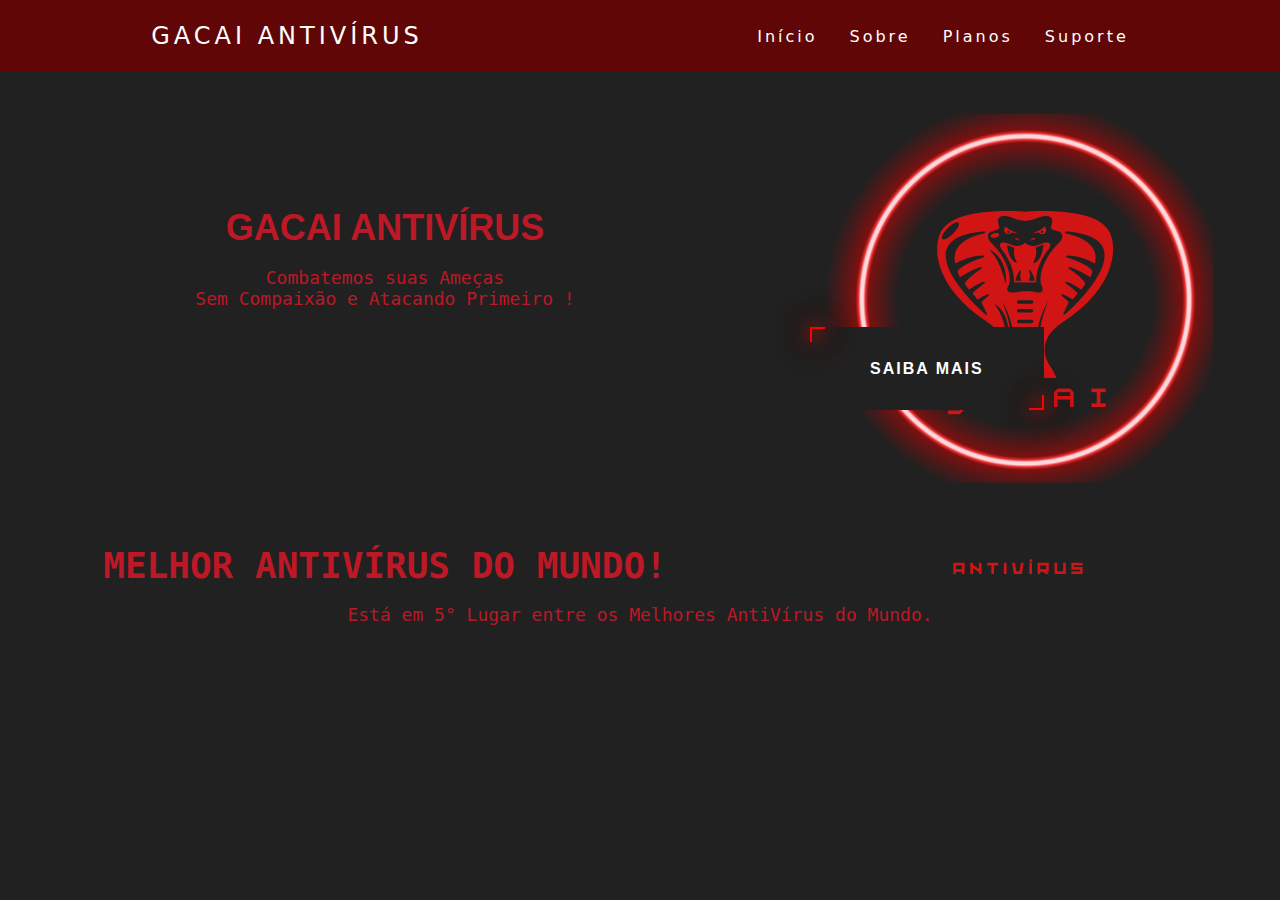
<file: index.html>
<!DOCTYPE html>
<html lang="pt-br">
<head>
    <meta charset="UTF-8" />
    <meta http-equiv="X-UA-Compatible" content="IE=edge" />
    <meta name="viewport" content="width=device-width, initial-scale=1.0" />
    <title>GACAI / ANTIVÍRUS</title>
    <link rel="stylesheet" href="style.css" />
    <link rel="icon" href="logo.png">
</head>
<body>
    <header>
        <nav>
            <a class="logo" href="/">Gacai AntiVírus</a>
            <div class="mobile-menu">
                <div class="line1"></div>
                <div class="line2"></div>
                <div class="line3"></div>
            </div>
            <ul class="nav-list">
                <li><a href="index.html">Início</a></li>
                <li><a href="Sobre.html">Sobre</a></li>
                <li><a href="Planos.html">Planos</a></li>
                <li><a href="#">Suporte</a></li>
            </ul>
        </nav>
    </header>
    <main>
            <div class="img">
                <img src="logo.png" />
            </div>
        <h1> GACAI ANTIVÍRUS</h1>
        <br />
        <p> Combatemos suas Ameças <br /> Sem Compaixão e Atacando Primeiro ! </p>
        <br />
        <button>
            <a href="Saiba.html">
                <span>Saiba Mais</span>
                <div class="top"></div>
                <div class="left"></div>
                <div class="bottom"></div>
                <div class="right"></div>
        </button>
        </a>
        <h2> MELHOR ANTIVÍRUS DO MUNDO!</h2>
        <br />
        <p>Está em 5° Lugar entre os Melhores AntiVírus do Mundo.</p>
        <script src="mobile-navbar.js"></script>
    </main>
</body>
</html>
</file>
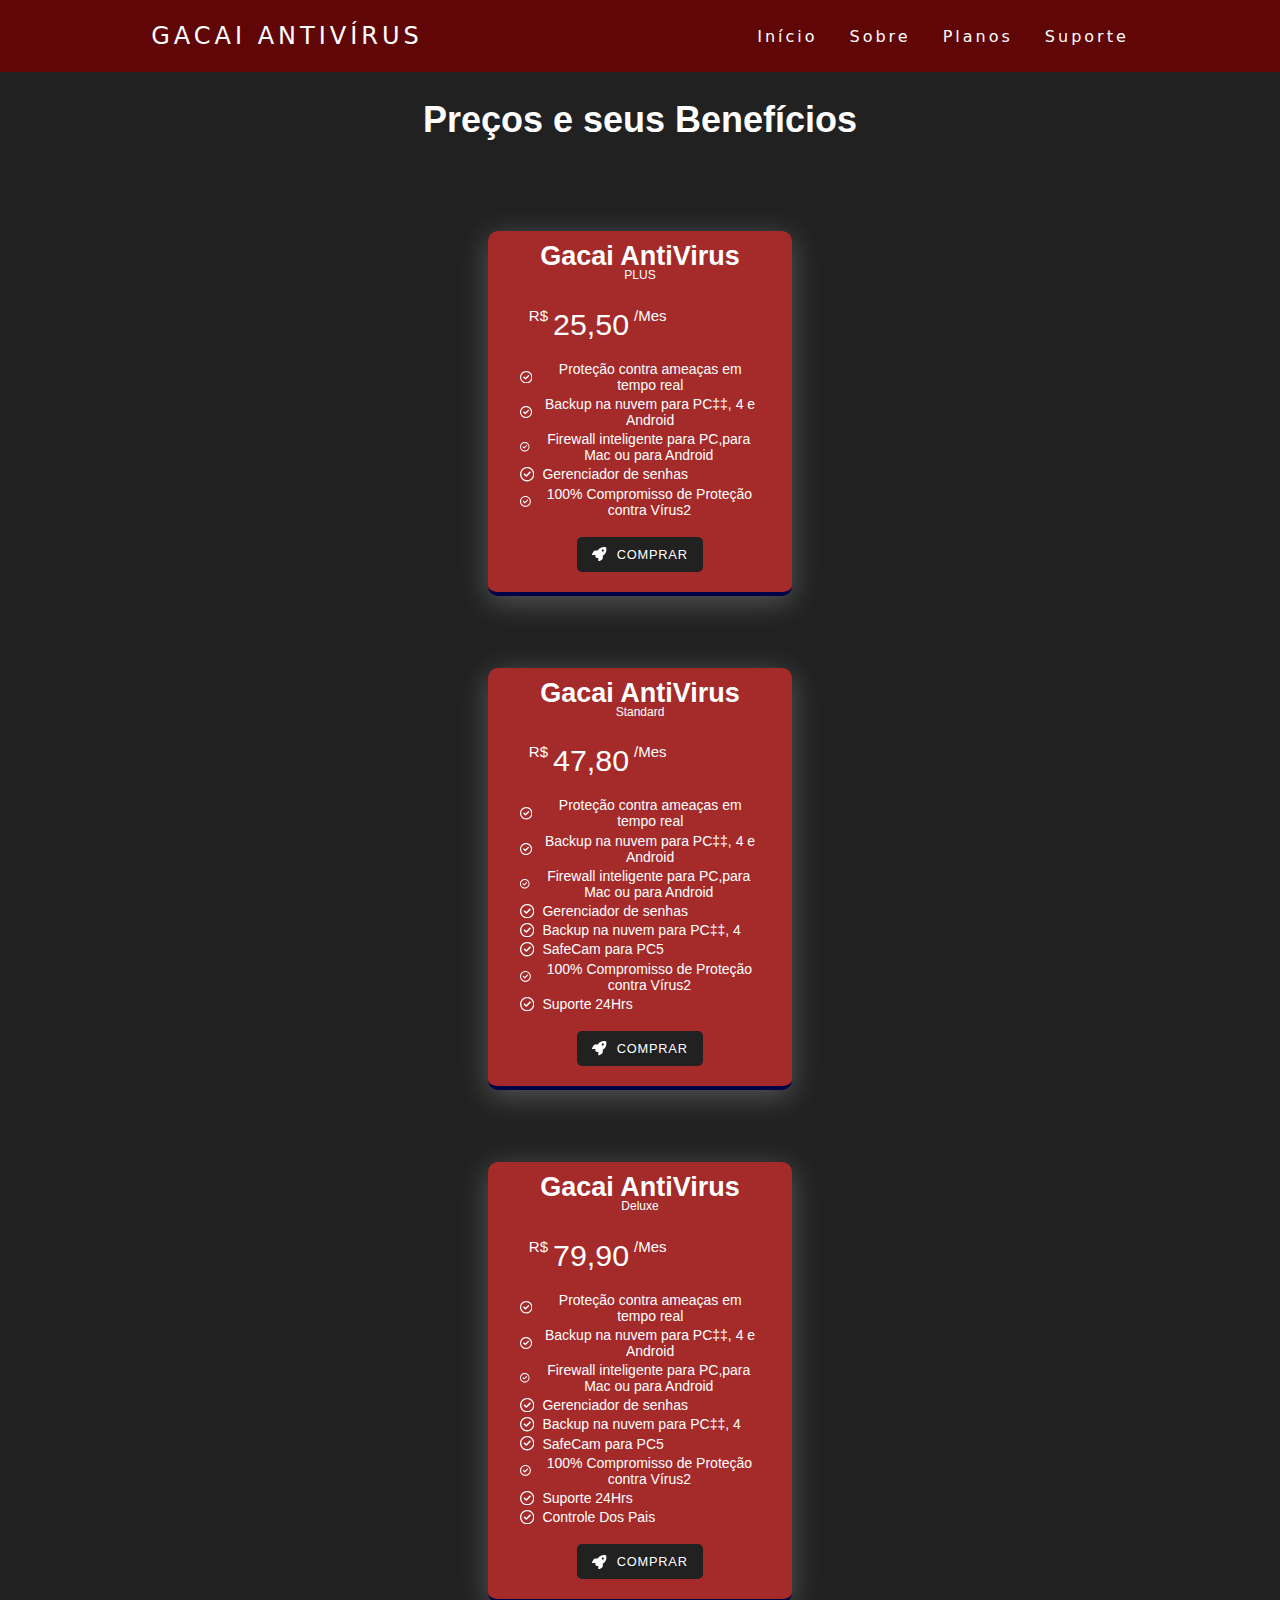
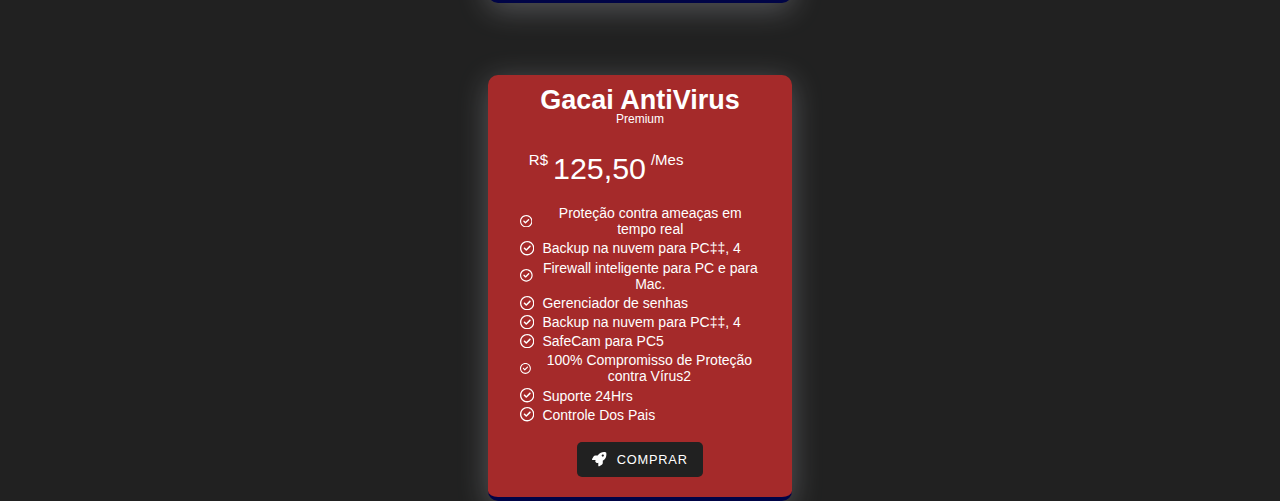
<file: Planos.html>
﻿<!DOCTYPE html>
<html lang="pt-br">
<head>
    <meta charset="UTF-8" />
    <meta http-equiv="X-UA-Compatible" content="IE=edge" />
    <meta name="viewport" content="width=device-width, initial-scale=1.0" />
    <title>GACAI / ANTIVÍRUS</title>
    <link rel="stylesheet" href="Planos.css" />
    <link rel="icon" href="logo.png">
</head>
<body>
    <header>
        <nav>
            <a class="logo" href="/">Gacai AntiVírus</a>
            <div class="mobile-menu">
                <div class="line1"></div>
                <div class="line2"></div>
                <div class="line3"></div>
            </div>
            <ul class="nav-list">
                <li><a href="index.html">Início</a></li>
                <li><a href="Sobre.html">Sobre</a></li>
                <li><a href="Planos.html">Planos</a></li>
                <li><a href="#">Suporte</a></li>
            </ul>
        </nav>
    </header>
    <main>
        <center>
            <h1>Preços e seus Benefícios</h1>
            <br />
            <br />
            <br />
            <br />
            <br />

            <div class="plan-card">
                <h2>
                    Gacai AntiVirus
                    <span>PLUS</span>
                </h2>
                <div class="etiquet-price">
                    <p>25,50</p>
                    <div></div>
                </div>
                <div class="benefits-list">
                    <ul>
                        <li>
                            <svg viewBox="0 0 512 512" xmlns="http://www.w3.org/2000/svg">
                                <path d="M243.8 339.8C232.9 350.7 215.1 350.7 204.2 339.8L140.2 275.8C129.3 264.9 129.3 247.1 140.2 236.2C151.1 225.3 168.9 225.3 179.8 236.2L224 280.4L332.2 172.2C343.1 161.3 360.9 161.3 371.8 172.2C382.7 183.1 382.7 200.9 371.8 211.8L243.8 339.8zM512 256C512 397.4 397.4 512 256 512C114.6 512 0 397.4 0 256C0 114.6 114.6 0 256 0C397.4 0 512 114.6 512 256zM256 48C141.1 48 48 141.1 48 256C48 370.9 141.1 464 256 464C370.9 464 464 370.9 464 256C464 141.1 370.9 48 256 48z"></path>
                            </svg><span>Proteção contra ameaças em tempo real</span>
                        </li>
                        <li>
                            <svg viewBox="0 0 512 512" xmlns="http://www.w3.org/2000/svg">
                                <path d="M243.8 339.8C232.9 350.7 215.1 350.7 204.2 339.8L140.2 275.8C129.3 264.9 129.3 247.1 140.2 236.2C151.1 225.3 168.9 225.3 179.8 236.2L224 280.4L332.2 172.2C343.1 161.3 360.9 161.3 371.8 172.2C382.7 183.1 382.7 200.9 371.8 211.8L243.8 339.8zM512 256C512 397.4 397.4 512 256 512C114.6 512 0 397.4 0 256C0 114.6 114.6 0 256 0C397.4 0 512 114.6 512 256zM256 48C141.1 48 48 141.1 48 256C48 370.9 141.1 464 256 464C370.9 464 464 370.9 464 256C464 141.1 370.9 48 256 48z"></path>
                            </svg><span>Backup na nuvem para PC‡‡, 4 e Android</span>
                        </li>
                        <li>
                            <svg viewBox="0 0 512 512" xmlns="http://www.w3.org/2000/svg">
                                <path d="M243.8 339.8C232.9 350.7 215.1 350.7 204.2 339.8L140.2 275.8C129.3 264.9 129.3 247.1 140.2 236.2C151.1 225.3 168.9 225.3 179.8 236.2L224 280.4L332.2 172.2C343.1 161.3 360.9 161.3 371.8 172.2C382.7 183.1 382.7 200.9 371.8 211.8L243.8 339.8zM512 256C512 397.4 397.4 512 256 512C114.6 512 0 397.4 0 256C0 114.6 114.6 0 256 0C397.4 0 512 114.6 512 256zM256 48C141.1 48 48 141.1 48 256C48 370.9 141.1 464 256 464C370.9 464 464 370.9 464 256C464 141.1 370.9 48 256 48z"></path>
                            </svg><span>Firewall inteligente para PC,para Mac ou para Android</span>
                        </li>
                        <li>
                            <svg viewBox="0 0 512 512" xmlns="http://www.w3.org/2000/svg">
                                <path d="M243.8 339.8C232.9 350.7 215.1 350.7 204.2 339.8L140.2 275.8C129.3 264.9 129.3 247.1 140.2 236.2C151.1 225.3 168.9 225.3 179.8 236.2L224 280.4L332.2 172.2C343.1 161.3 360.9 161.3 371.8 172.2C382.7 183.1 382.7 200.9 371.8 211.8L243.8 339.8zM512 256C512 397.4 397.4 512 256 512C114.6 512 0 397.4 0 256C0 114.6 114.6 0 256 0C397.4 0 512 114.6 512 256zM256 48C141.1 48 48 141.1 48 256C48 370.9 141.1 464 256 464C370.9 464 464 370.9 464 256C464 141.1 370.9 48 256 48z"></path>
                            </svg><span>Gerenciador de senhas </span>
                        </li>
                        <li>
                            <svg viewBox="0 0 512 512" xmlns="http://www.w3.org/2000/svg">
                                <path d="M243.8 339.8C232.9 350.7 215.1 350.7 204.2 339.8L140.2 275.8C129.3 264.9 129.3 247.1 140.2 236.2C151.1 225.3 168.9 225.3 179.8 236.2L224 280.4L332.2 172.2C343.1 161.3 360.9 161.3 371.8 172.2C382.7 183.1 382.7 200.9 371.8 211.8L243.8 339.8zM512 256C512 397.4 397.4 512 256 512C114.6 512 0 397.4 0 256C0 114.6 114.6 0 256 0C397.4 0 512 114.6 512 256zM256 48C141.1 48 48 141.1 48 256C48 370.9 141.1 464 256 464C370.9 464 464 370.9 464 256C464 141.1 370.9 48 256 48z"></path>
                            </svg><span>100% Compromisso de Proteção contra Vírus2 </span>
                        </li>
                    </ul>
                </div>
                <div class="button-get-plan">
                    <a href="#">
                        <svg xmlns="http://www.w3.org/2000/svg" viewBox="0 0 512 512" class="svg-rocket">
                            <path d="M156.6 384.9L125.7 353.1C117.2 345.5 114.2 333.1 117.1 321.8C120.1 312.9 124.1 301.3 129.8 288H24C15.38 288 7.414 283.4 3.146 275.9C-1.123 268.4-1.042 259.2 3.357 251.8L55.83 163.3C68.79 141.4 92.33 127.1 117.8 127.1H200C202.4 124 204.8 120.3 207.2 116.7C289.1-4.07 411.1-8.142 483.9 5.275C495.6 7.414 504.6 16.43 506.7 28.06C520.1 100.9 516.1 222.9 395.3 304.8C391.8 307.2 387.1 309.6 384 311.1V394.2C384 419.7 370.6 443.2 348.7 456.2L260.2 508.6C252.8 513 243.6 513.1 236.1 508.9C228.6 504.6 224 496.6 224 488V380.8C209.9 385.6 197.6 389.7 188.3 392.7C177.1 396.3 164.9 393.2 156.6 384.9V384.9zM384 167.1C406.1 167.1 424 150.1 424 127.1C424 105.9 406.1 87.1 384 87.1C361.9 87.1 344 105.9 344 127.1C344 150.1 361.9 167.1 384 167.1z"></path>
                        </svg>
                        <span>COMPRAR</span>
                    </a>
                </div>
            </div>
        </center>
        <center>
            <br />
            <br />
            <br />
            <br />
            <div class="plan-card">
                <h2>
                    Gacai AntiVirus
                    <span>Standard</span>
                </h2>
                <div class="etiquet-price">
                    <p>47,80</p>
                    <div></div>
                </div>
                <div class="benefits-list">
                    <ul>
                        <li>
                            <svg viewBox="0 0 512 512" xmlns="http://www.w3.org/2000/svg">
                                <path d="M243.8 339.8C232.9 350.7 215.1 350.7 204.2 339.8L140.2 275.8C129.3 264.9 129.3 247.1 140.2 236.2C151.1 225.3 168.9 225.3 179.8 236.2L224 280.4L332.2 172.2C343.1 161.3 360.9 161.3 371.8 172.2C382.7 183.1 382.7 200.9 371.8 211.8L243.8 339.8zM512 256C512 397.4 397.4 512 256 512C114.6 512 0 397.4 0 256C0 114.6 114.6 0 256 0C397.4 0 512 114.6 512 256zM256 48C141.1 48 48 141.1 48 256C48 370.9 141.1 464 256 464C370.9 464 464 370.9 464 256C464 141.1 370.9 48 256 48z"></path>
                            </svg><span>Proteção contra ameaças em tempo real</span>
                        </li>
                        <li>
                            <svg viewBox="0 0 512 512" xmlns="http://www.w3.org/2000/svg">
                                <path d="M243.8 339.8C232.9 350.7 215.1 350.7 204.2 339.8L140.2 275.8C129.3 264.9 129.3 247.1 140.2 236.2C151.1 225.3 168.9 225.3 179.8 236.2L224 280.4L332.2 172.2C343.1 161.3 360.9 161.3 371.8 172.2C382.7 183.1 382.7 200.9 371.8 211.8L243.8 339.8zM512 256C512 397.4 397.4 512 256 512C114.6 512 0 397.4 0 256C0 114.6 114.6 0 256 0C397.4 0 512 114.6 512 256zM256 48C141.1 48 48 141.1 48 256C48 370.9 141.1 464 256 464C370.9 464 464 370.9 464 256C464 141.1 370.9 48 256 48z"></path>
                            </svg><span>Backup na nuvem para PC‡‡, 4 e Android</span>
                        </li>
                        <li>
                            <svg viewBox="0 0 512 512" xmlns="http://www.w3.org/2000/svg">
                                <path d="M243.8 339.8C232.9 350.7 215.1 350.7 204.2 339.8L140.2 275.8C129.3 264.9 129.3 247.1 140.2 236.2C151.1 225.3 168.9 225.3 179.8 236.2L224 280.4L332.2 172.2C343.1 161.3 360.9 161.3 371.8 172.2C382.7 183.1 382.7 200.9 371.8 211.8L243.8 339.8zM512 256C512 397.4 397.4 512 256 512C114.6 512 0 397.4 0 256C0 114.6 114.6 0 256 0C397.4 0 512 114.6 512 256zM256 48C141.1 48 48 141.1 48 256C48 370.9 141.1 464 256 464C370.9 464 464 370.9 464 256C464 141.1 370.9 48 256 48z"></path>
                            </svg><span>Firewall inteligente para PC,para Mac ou para Android</span>
                        </li>
                        <li>
                            <svg viewBox="0 0 512 512" xmlns="http://www.w3.org/2000/svg">
                                <path d="M243.8 339.8C232.9 350.7 215.1 350.7 204.2 339.8L140.2 275.8C129.3 264.9 129.3 247.1 140.2 236.2C151.1 225.3 168.9 225.3 179.8 236.2L224 280.4L332.2 172.2C343.1 161.3 360.9 161.3 371.8 172.2C382.7 183.1 382.7 200.9 371.8 211.8L243.8 339.8zM512 256C512 397.4 397.4 512 256 512C114.6 512 0 397.4 0 256C0 114.6 114.6 0 256 0C397.4 0 512 114.6 512 256zM256 48C141.1 48 48 141.1 48 256C48 370.9 141.1 464 256 464C370.9 464 464 370.9 464 256C464 141.1 370.9 48 256 48z"></path>
                            </svg><span>Gerenciador de senhas </span>
                        </li>
                        <li>
                            <svg viewBox="0 0 512 512" xmlns="http://www.w3.org/2000/svg">
                                <path d="M243.8 339.8C232.9 350.7 215.1 350.7 204.2 339.8L140.2 275.8C129.3 264.9 129.3 247.1 140.2 236.2C151.1 225.3 168.9 225.3 179.8 236.2L224 280.4L332.2 172.2C343.1 161.3 360.9 161.3 371.8 172.2C382.7 183.1 382.7 200.9 371.8 211.8L243.8 339.8zM512 256C512 397.4 397.4 512 256 512C114.6 512 0 397.4 0 256C0 114.6 114.6 0 256 0C397.4 0 512 114.6 512 256zM256 48C141.1 48 48 141.1 48 256C48 370.9 141.1 464 256 464C370.9 464 464 370.9 464 256C464 141.1 370.9 48 256 48z"></path>
                            </svg><span>Backup na nuvem para PC‡‡, 4 </span>
                        </li>
                        <li>
                            <svg viewBox="0 0 512 512" xmlns="http://www.w3.org/2000/svg">
                                <path d="M243.8 339.8C232.9 350.7 215.1 350.7 204.2 339.8L140.2 275.8C129.3 264.9 129.3 247.1 140.2 236.2C151.1 225.3 168.9 225.3 179.8 236.2L224 280.4L332.2 172.2C343.1 161.3 360.9 161.3 371.8 172.2C382.7 183.1 382.7 200.9 371.8 211.8L243.8 339.8zM512 256C512 397.4 397.4 512 256 512C114.6 512 0 397.4 0 256C0 114.6 114.6 0 256 0C397.4 0 512 114.6 512 256zM256 48C141.1 48 48 141.1 48 256C48 370.9 141.1 464 256 464C370.9 464 464 370.9 464 256C464 141.1 370.9 48 256 48z"></path>
                            </svg><span> SafeCam para PC5</span>
                        </li>
                        <li>
                            <svg viewBox="0 0 512 512" xmlns="http://www.w3.org/2000/svg">
                                <path d="M243.8 339.8C232.9 350.7 215.1 350.7 204.2 339.8L140.2 275.8C129.3 264.9 129.3 247.1 140.2 236.2C151.1 225.3 168.9 225.3 179.8 236.2L224 280.4L332.2 172.2C343.1 161.3 360.9 161.3 371.8 172.2C382.7 183.1 382.7 200.9 371.8 211.8L243.8 339.8zM512 256C512 397.4 397.4 512 256 512C114.6 512 0 397.4 0 256C0 114.6 114.6 0 256 0C397.4 0 512 114.6 512 256zM256 48C141.1 48 48 141.1 48 256C48 370.9 141.1 464 256 464C370.9 464 464 370.9 464 256C464 141.1 370.9 48 256 48z"></path>
                            </svg><span>  100% Compromisso de Proteção contra Vírus2</span>
                        </li>
                        <li>
                            <svg viewBox="0 0 512 512" xmlns="http://www.w3.org/2000/svg">
                                <path d="M243.8 339.8C232.9 350.7 215.1 350.7 204.2 339.8L140.2 275.8C129.3 264.9 129.3 247.1 140.2 236.2C151.1 225.3 168.9 225.3 179.8 236.2L224 280.4L332.2 172.2C343.1 161.3 360.9 161.3 371.8 172.2C382.7 183.1 382.7 200.9 371.8 211.8L243.8 339.8zM512 256C512 397.4 397.4 512 256 512C114.6 512 0 397.4 0 256C0 114.6 114.6 0 256 0C397.4 0 512 114.6 512 256zM256 48C141.1 48 48 141.1 48 256C48 370.9 141.1 464 256 464C370.9 464 464 370.9 464 256C464 141.1 370.9 48 256 48z"></path>
                            </svg><span> Suporte 24Hrs</span>
                        </li>
                </div>
                <div class="button-get-plan">
                    <a href="#">
                        <svg xmlns="http://www.w3.org/2000/svg" viewBox="0 0 512 512" class="svg-rocket">
                            <path d="M156.6 384.9L125.7 353.1C117.2 345.5 114.2 333.1 117.1 321.8C120.1 312.9 124.1 301.3 129.8 288H24C15.38 288 7.414 283.4 3.146 275.9C-1.123 268.4-1.042 259.2 3.357 251.8L55.83 163.3C68.79 141.4 92.33 127.1 117.8 127.1H200C202.4 124 204.8 120.3 207.2 116.7C289.1-4.07 411.1-8.142 483.9 5.275C495.6 7.414 504.6 16.43 506.7 28.06C520.1 100.9 516.1 222.9 395.3 304.8C391.8 307.2 387.1 309.6 384 311.1V394.2C384 419.7 370.6 443.2 348.7 456.2L260.2 508.6C252.8 513 243.6 513.1 236.1 508.9C228.6 504.6 224 496.6 224 488V380.8C209.9 385.6 197.6 389.7 188.3 392.7C177.1 396.3 164.9 393.2 156.6 384.9V384.9zM384 167.1C406.1 167.1 424 150.1 424 127.1C424 105.9 406.1 87.1 384 87.1C361.9 87.1 344 105.9 344 127.1C344 150.1 361.9 167.1 384 167.1z"></path>
                        </svg>
                        <span>COMPRAR</span>
                    </a>
                </div>
            </div>
        </center>
        <center>
            <br />
            <br />
            <br />
            <br />
            <div class="plan-card">
                <h2>
                    Gacai AntiVirus
                    <span>Deluxe</span>
                </h2>
                <div class="etiquet-price">
                    <p>79,90</p>
                    <div></div>
                </div>
                <div class="benefits-list">
                    <ul>
                        <li>
                            <svg viewBox="0 0 512 512" xmlns="http://www.w3.org/2000/svg">
                                <path d="M243.8 339.8C232.9 350.7 215.1 350.7 204.2 339.8L140.2 275.8C129.3 264.9 129.3 247.1 140.2 236.2C151.1 225.3 168.9 225.3 179.8 236.2L224 280.4L332.2 172.2C343.1 161.3 360.9 161.3 371.8 172.2C382.7 183.1 382.7 200.9 371.8 211.8L243.8 339.8zM512 256C512 397.4 397.4 512 256 512C114.6 512 0 397.4 0 256C0 114.6 114.6 0 256 0C397.4 0 512 114.6 512 256zM256 48C141.1 48 48 141.1 48 256C48 370.9 141.1 464 256 464C370.9 464 464 370.9 464 256C464 141.1 370.9 48 256 48z"></path>
                            </svg><span>Proteção contra ameaças em tempo real</span>
                        </li>
                        <li>
                            <svg viewBox="0 0 512 512" xmlns="http://www.w3.org/2000/svg">
                                <path d="M243.8 339.8C232.9 350.7 215.1 350.7 204.2 339.8L140.2 275.8C129.3 264.9 129.3 247.1 140.2 236.2C151.1 225.3 168.9 225.3 179.8 236.2L224 280.4L332.2 172.2C343.1 161.3 360.9 161.3 371.8 172.2C382.7 183.1 382.7 200.9 371.8 211.8L243.8 339.8zM512 256C512 397.4 397.4 512 256 512C114.6 512 0 397.4 0 256C0 114.6 114.6 0 256 0C397.4 0 512 114.6 512 256zM256 48C141.1 48 48 141.1 48 256C48 370.9 141.1 464 256 464C370.9 464 464 370.9 464 256C464 141.1 370.9 48 256 48z"></path>
                            </svg><span>Backup na nuvem para PC‡‡, 4 e Android</span>
                        </li>
                        <li>
                            <svg viewBox="0 0 512 512" xmlns="http://www.w3.org/2000/svg">
                                <path d="M243.8 339.8C232.9 350.7 215.1 350.7 204.2 339.8L140.2 275.8C129.3 264.9 129.3 247.1 140.2 236.2C151.1 225.3 168.9 225.3 179.8 236.2L224 280.4L332.2 172.2C343.1 161.3 360.9 161.3 371.8 172.2C382.7 183.1 382.7 200.9 371.8 211.8L243.8 339.8zM512 256C512 397.4 397.4 512 256 512C114.6 512 0 397.4 0 256C0 114.6 114.6 0 256 0C397.4 0 512 114.6 512 256zM256 48C141.1 48 48 141.1 48 256C48 370.9 141.1 464 256 464C370.9 464 464 370.9 464 256C464 141.1 370.9 48 256 48z"></path>
                            </svg><span>Firewall inteligente para PC,para Mac ou para Android</span>
                        </li>
                        <li>
                            <svg viewBox="0 0 512 512" xmlns="http://www.w3.org/2000/svg">
                                <path d="M243.8 339.8C232.9 350.7 215.1 350.7 204.2 339.8L140.2 275.8C129.3 264.9 129.3 247.1 140.2 236.2C151.1 225.3 168.9 225.3 179.8 236.2L224 280.4L332.2 172.2C343.1 161.3 360.9 161.3 371.8 172.2C382.7 183.1 382.7 200.9 371.8 211.8L243.8 339.8zM512 256C512 397.4 397.4 512 256 512C114.6 512 0 397.4 0 256C0 114.6 114.6 0 256 0C397.4 0 512 114.6 512 256zM256 48C141.1 48 48 141.1 48 256C48 370.9 141.1 464 256 464C370.9 464 464 370.9 464 256C464 141.1 370.9 48 256 48z"></path>
                            </svg><span>Gerenciador de senhas </span>
                        </li>
                        <li>
                            <svg viewBox="0 0 512 512" xmlns="http://www.w3.org/2000/svg">
                                <path d="M243.8 339.8C232.9 350.7 215.1 350.7 204.2 339.8L140.2 275.8C129.3 264.9 129.3 247.1 140.2 236.2C151.1 225.3 168.9 225.3 179.8 236.2L224 280.4L332.2 172.2C343.1 161.3 360.9 161.3 371.8 172.2C382.7 183.1 382.7 200.9 371.8 211.8L243.8 339.8zM512 256C512 397.4 397.4 512 256 512C114.6 512 0 397.4 0 256C0 114.6 114.6 0 256 0C397.4 0 512 114.6 512 256zM256 48C141.1 48 48 141.1 48 256C48 370.9 141.1 464 256 464C370.9 464 464 370.9 464 256C464 141.1 370.9 48 256 48z"></path>
                            </svg><span>Backup na nuvem para PC‡‡, 4 </span>
                        </li>
                        <li>
                            <svg viewBox="0 0 512 512" xmlns="http://www.w3.org/2000/svg">
                                <path d="M243.8 339.8C232.9 350.7 215.1 350.7 204.2 339.8L140.2 275.8C129.3 264.9 129.3 247.1 140.2 236.2C151.1 225.3 168.9 225.3 179.8 236.2L224 280.4L332.2 172.2C343.1 161.3 360.9 161.3 371.8 172.2C382.7 183.1 382.7 200.9 371.8 211.8L243.8 339.8zM512 256C512 397.4 397.4 512 256 512C114.6 512 0 397.4 0 256C0 114.6 114.6 0 256 0C397.4 0 512 114.6 512 256zM256 48C141.1 48 48 141.1 48 256C48 370.9 141.1 464 256 464C370.9 464 464 370.9 464 256C464 141.1 370.9 48 256 48z"></path>
                            </svg><span> SafeCam para PC5</span>
                        </li>
                        <li>
                            <svg viewBox="0 0 512 512" xmlns="http://www.w3.org/2000/svg">
                                <path d="M243.8 339.8C232.9 350.7 215.1 350.7 204.2 339.8L140.2 275.8C129.3 264.9 129.3 247.1 140.2 236.2C151.1 225.3 168.9 225.3 179.8 236.2L224 280.4L332.2 172.2C343.1 161.3 360.9 161.3 371.8 172.2C382.7 183.1 382.7 200.9 371.8 211.8L243.8 339.8zM512 256C512 397.4 397.4 512 256 512C114.6 512 0 397.4 0 256C0 114.6 114.6 0 256 0C397.4 0 512 114.6 512 256zM256 48C141.1 48 48 141.1 48 256C48 370.9 141.1 464 256 464C370.9 464 464 370.9 464 256C464 141.1 370.9 48 256 48z"></path>
                            </svg><span>  100% Compromisso de Proteção contra Vírus2</span>
                        </li>
                        <li>
                            <svg viewBox="0 0 512 512" xmlns="http://www.w3.org/2000/svg">
                                <path d="M243.8 339.8C232.9 350.7 215.1 350.7 204.2 339.8L140.2 275.8C129.3 264.9 129.3 247.1 140.2 236.2C151.1 225.3 168.9 225.3 179.8 236.2L224 280.4L332.2 172.2C343.1 161.3 360.9 161.3 371.8 172.2C382.7 183.1 382.7 200.9 371.8 211.8L243.8 339.8zM512 256C512 397.4 397.4 512 256 512C114.6 512 0 397.4 0 256C0 114.6 114.6 0 256 0C397.4 0 512 114.6 512 256zM256 48C141.1 48 48 141.1 48 256C48 370.9 141.1 464 256 464C370.9 464 464 370.9 464 256C464 141.1 370.9 48 256 48z"></path>
                            </svg><span> Suporte 24Hrs</span>
                        </li>
                        <li>
                            <svg viewBox="0 0 512 512" xmlns="http://www.w3.org/2000/svg">
                                <path d="M243.8 339.8C232.9 350.7 215.1 350.7 204.2 339.8L140.2 275.8C129.3 264.9 129.3 247.1 140.2 236.2C151.1 225.3 168.9 225.3 179.8 236.2L224 280.4L332.2 172.2C343.1 161.3 360.9 161.3 371.8 172.2C382.7 183.1 382.7 200.9 371.8 211.8L243.8 339.8zM512 256C512 397.4 397.4 512 256 512C114.6 512 0 397.4 0 256C0 114.6 114.6 0 256 0C397.4 0 512 114.6 512 256zM256 48C141.1 48 48 141.1 48 256C48 370.9 141.1 464 256 464C370.9 464 464 370.9 464 256C464 141.1 370.9 48 256 48z"></path>
                            </svg><span> Controle Dos Pais</span>
                        </li>
                </div>
                <div class="button-get-plan">
                    <a href="#">
                        <svg xmlns="http://www.w3.org/2000/svg" viewBox="0 0 512 512" class="svg-rocket">
                            <path d="M156.6 384.9L125.7 353.1C117.2 345.5 114.2 333.1 117.1 321.8C120.1 312.9 124.1 301.3 129.8 288H24C15.38 288 7.414 283.4 3.146 275.9C-1.123 268.4-1.042 259.2 3.357 251.8L55.83 163.3C68.79 141.4 92.33 127.1 117.8 127.1H200C202.4 124 204.8 120.3 207.2 116.7C289.1-4.07 411.1-8.142 483.9 5.275C495.6 7.414 504.6 16.43 506.7 28.06C520.1 100.9 516.1 222.9 395.3 304.8C391.8 307.2 387.1 309.6 384 311.1V394.2C384 419.7 370.6 443.2 348.7 456.2L260.2 508.6C252.8 513 243.6 513.1 236.1 508.9C228.6 504.6 224 496.6 224 488V380.8C209.9 385.6 197.6 389.7 188.3 392.7C177.1 396.3 164.9 393.2 156.6 384.9V384.9zM384 167.1C406.1 167.1 424 150.1 424 127.1C424 105.9 406.1 87.1 384 87.1C361.9 87.1 344 105.9 344 127.1C344 150.1 361.9 167.1 384 167.1z"></path>
                        </svg>
                        <span>COMPRAR</span>
                    </a>
                </div>
            </div>
        </center>
        <center>
            <br />
            <br />
            <br />
            <br />
            <div class="plan-card">
                <h2>
                    Gacai AntiVirus
                    <span>Premium</span>
                </h2>
                <div class="etiquet-price">
                    <p>125,50</p>
                    <div></div>
                </div>
                <div class="benefits-list">
                    <ul>
                        <li>
                            <svg viewBox="0 0 512 512" xmlns="http://www.w3.org/2000/svg">
                                <path d="M243.8 339.8C232.9 350.7 215.1 350.7 204.2 339.8L140.2 275.8C129.3 264.9 129.3 247.1 140.2 236.2C151.1 225.3 168.9 225.3 179.8 236.2L224 280.4L332.2 172.2C343.1 161.3 360.9 161.3 371.8 172.2C382.7 183.1 382.7 200.9 371.8 211.8L243.8 339.8zM512 256C512 397.4 397.4 512 256 512C114.6 512 0 397.4 0 256C0 114.6 114.6 0 256 0C397.4 0 512 114.6 512 256zM256 48C141.1 48 48 141.1 48 256C48 370.9 141.1 464 256 464C370.9 464 464 370.9 464 256C464 141.1 370.9 48 256 48z"></path>
                            </svg><span>Proteção contra ameaças em tempo real</span>
                        </li>
                        <li>
                            <svg viewBox="0 0 512 512" xmlns="http://www.w3.org/2000/svg">
                                <path d="M243.8 339.8C232.9 350.7 215.1 350.7 204.2 339.8L140.2 275.8C129.3 264.9 129.3 247.1 140.2 236.2C151.1 225.3 168.9 225.3 179.8 236.2L224 280.4L332.2 172.2C343.1 161.3 360.9 161.3 371.8 172.2C382.7 183.1 382.7 200.9 371.8 211.8L243.8 339.8zM512 256C512 397.4 397.4 512 256 512C114.6 512 0 397.4 0 256C0 114.6 114.6 0 256 0C397.4 0 512 114.6 512 256zM256 48C141.1 48 48 141.1 48 256C48 370.9 141.1 464 256 464C370.9 464 464 370.9 464 256C464 141.1 370.9 48 256 48z"></path>
                            </svg><span>Backup na nuvem para PC‡‡, 4</span>
                        </li>
                        <li>
                            <svg viewBox="0 0 512 512" xmlns="http://www.w3.org/2000/svg">
                                <path d="M243.8 339.8C232.9 350.7 215.1 350.7 204.2 339.8L140.2 275.8C129.3 264.9 129.3 247.1 140.2 236.2C151.1 225.3 168.9 225.3 179.8 236.2L224 280.4L332.2 172.2C343.1 161.3 360.9 161.3 371.8 172.2C382.7 183.1 382.7 200.9 371.8 211.8L243.8 339.8zM512 256C512 397.4 397.4 512 256 512C114.6 512 0 397.4 0 256C0 114.6 114.6 0 256 0C397.4 0 512 114.6 512 256zM256 48C141.1 48 48 141.1 48 256C48 370.9 141.1 464 256 464C370.9 464 464 370.9 464 256C464 141.1 370.9 48 256 48z"></path>
                            </svg><span>Firewall inteligente para PC e para Mac.</span>
                        </li>
                        <li>
                            <svg viewBox="0 0 512 512" xmlns="http://www.w3.org/2000/svg">
                                <path d="M243.8 339.8C232.9 350.7 215.1 350.7 204.2 339.8L140.2 275.8C129.3 264.9 129.3 247.1 140.2 236.2C151.1 225.3 168.9 225.3 179.8 236.2L224 280.4L332.2 172.2C343.1 161.3 360.9 161.3 371.8 172.2C382.7 183.1 382.7 200.9 371.8 211.8L243.8 339.8zM512 256C512 397.4 397.4 512 256 512C114.6 512 0 397.4 0 256C0 114.6 114.6 0 256 0C397.4 0 512 114.6 512 256zM256 48C141.1 48 48 141.1 48 256C48 370.9 141.1 464 256 464C370.9 464 464 370.9 464 256C464 141.1 370.9 48 256 48z"></path>
                            </svg><span>Gerenciador de senhas </span>
                        </li>
                        <li>
                            <svg viewBox="0 0 512 512" xmlns="http://www.w3.org/2000/svg">
                                <path d="M243.8 339.8C232.9 350.7 215.1 350.7 204.2 339.8L140.2 275.8C129.3 264.9 129.3 247.1 140.2 236.2C151.1 225.3 168.9 225.3 179.8 236.2L224 280.4L332.2 172.2C343.1 161.3 360.9 161.3 371.8 172.2C382.7 183.1 382.7 200.9 371.8 211.8L243.8 339.8zM512 256C512 397.4 397.4 512 256 512C114.6 512 0 397.4 0 256C0 114.6 114.6 0 256 0C397.4 0 512 114.6 512 256zM256 48C141.1 48 48 141.1 48 256C48 370.9 141.1 464 256 464C370.9 464 464 370.9 464 256C464 141.1 370.9 48 256 48z"></path>
                            </svg><span>Backup na nuvem para PC‡‡, 4 </span>
                        </li>
                        <li>
                            <svg viewBox="0 0 512 512" xmlns="http://www.w3.org/2000/svg">
                                <path d="M243.8 339.8C232.9 350.7 215.1 350.7 204.2 339.8L140.2 275.8C129.3 264.9 129.3 247.1 140.2 236.2C151.1 225.3 168.9 225.3 179.8 236.2L224 280.4L332.2 172.2C343.1 161.3 360.9 161.3 371.8 172.2C382.7 183.1 382.7 200.9 371.8 211.8L243.8 339.8zM512 256C512 397.4 397.4 512 256 512C114.6 512 0 397.4 0 256C0 114.6 114.6 0 256 0C397.4 0 512 114.6 512 256zM256 48C141.1 48 48 141.1 48 256C48 370.9 141.1 464 256 464C370.9 464 464 370.9 464 256C464 141.1 370.9 48 256 48z"></path>
                            </svg><span> SafeCam para PC5</span>
                        </li>
                        <li>
                            <svg viewBox="0 0 512 512" xmlns="http://www.w3.org/2000/svg">
                                <path d="M243.8 339.8C232.9 350.7 215.1 350.7 204.2 339.8L140.2 275.8C129.3 264.9 129.3 247.1 140.2 236.2C151.1 225.3 168.9 225.3 179.8 236.2L224 280.4L332.2 172.2C343.1 161.3 360.9 161.3 371.8 172.2C382.7 183.1 382.7 200.9 371.8 211.8L243.8 339.8zM512 256C512 397.4 397.4 512 256 512C114.6 512 0 397.4 0 256C0 114.6 114.6 0 256 0C397.4 0 512 114.6 512 256zM256 48C141.1 48 48 141.1 48 256C48 370.9 141.1 464 256 464C370.9 464 464 370.9 464 256C464 141.1 370.9 48 256 48z"></path>
                            </svg><span>  100% Compromisso de Proteção contra Vírus2</span>
                        </li>
                        <li>
                            <svg viewBox="0 0 512 512" xmlns="http://www.w3.org/2000/svg">
                                <path d="M243.8 339.8C232.9 350.7 215.1 350.7 204.2 339.8L140.2 275.8C129.3 264.9 129.3 247.1 140.2 236.2C151.1 225.3 168.9 225.3 179.8 236.2L224 280.4L332.2 172.2C343.1 161.3 360.9 161.3 371.8 172.2C382.7 183.1 382.7 200.9 371.8 211.8L243.8 339.8zM512 256C512 397.4 397.4 512 256 512C114.6 512 0 397.4 0 256C0 114.6 114.6 0 256 0C397.4 0 512 114.6 512 256zM256 48C141.1 48 48 141.1 48 256C48 370.9 141.1 464 256 464C370.9 464 464 370.9 464 256C464 141.1 370.9 48 256 48z"></path>
                            </svg><span> Suporte 24Hrs</span>
                        </li>
                        <li>
                            <svg viewBox="0 0 512 512" xmlns="http://www.w3.org/2000/svg">
                                <path d="M243.8 339.8C232.9 350.7 215.1 350.7 204.2 339.8L140.2 275.8C129.3 264.9 129.3 247.1 140.2 236.2C151.1 225.3 168.9 225.3 179.8 236.2L224 280.4L332.2 172.2C343.1 161.3 360.9 161.3 371.8 172.2C382.7 183.1 382.7 200.9 371.8 211.8L243.8 339.8zM512 256C512 397.4 397.4 512 256 512C114.6 512 0 397.4 0 256C0 114.6 114.6 0 256 0C397.4 0 512 114.6 512 256zM256 48C141.1 48 48 141.1 48 256C48 370.9 141.1 464 256 464C370.9 464 464 370.9 464 256C464 141.1 370.9 48 256 48z"></path>
                            </svg><span> Controle Dos Pais</span>
                        </li>
                </div>
                <div class="button-get-plan">
                    <a href="#">
                        <svg xmlns="http://www.w3.org/2000/svg" viewBox="0 0 512 512" class="svg-rocket">
                            <path d="M156.6 384.9L125.7 353.1C117.2 345.5 114.2 333.1 117.1 321.8C120.1 312.9 124.1 301.3 129.8 288H24C15.38 288 7.414 283.4 3.146 275.9C-1.123 268.4-1.042 259.2 3.357 251.8L55.83 163.3C68.79 141.4 92.33 127.1 117.8 127.1H200C202.4 124 204.8 120.3 207.2 116.7C289.1-4.07 411.1-8.142 483.9 5.275C495.6 7.414 504.6 16.43 506.7 28.06C520.1 100.9 516.1 222.9 395.3 304.8C391.8 307.2 387.1 309.6 384 311.1V394.2C384 419.7 370.6 443.2 348.7 456.2L260.2 508.6C252.8 513 243.6 513.1 236.1 508.9C228.6 504.6 224 496.6 224 488V380.8C209.9 385.6 197.6 389.7 188.3 392.7C177.1 396.3 164.9 393.2 156.6 384.9V384.9zM384 167.1C406.1 167.1 424 150.1 424 127.1C424 105.9 406.1 87.1 384 87.1C361.9 87.1 344 105.9 344 127.1C344 150.1 361.9 167.1 384 167.1z"></path>
                        </svg>
                        <span>COMPRAR</span>
                    </a>
                </div>
            </div>
        </center>
</file>
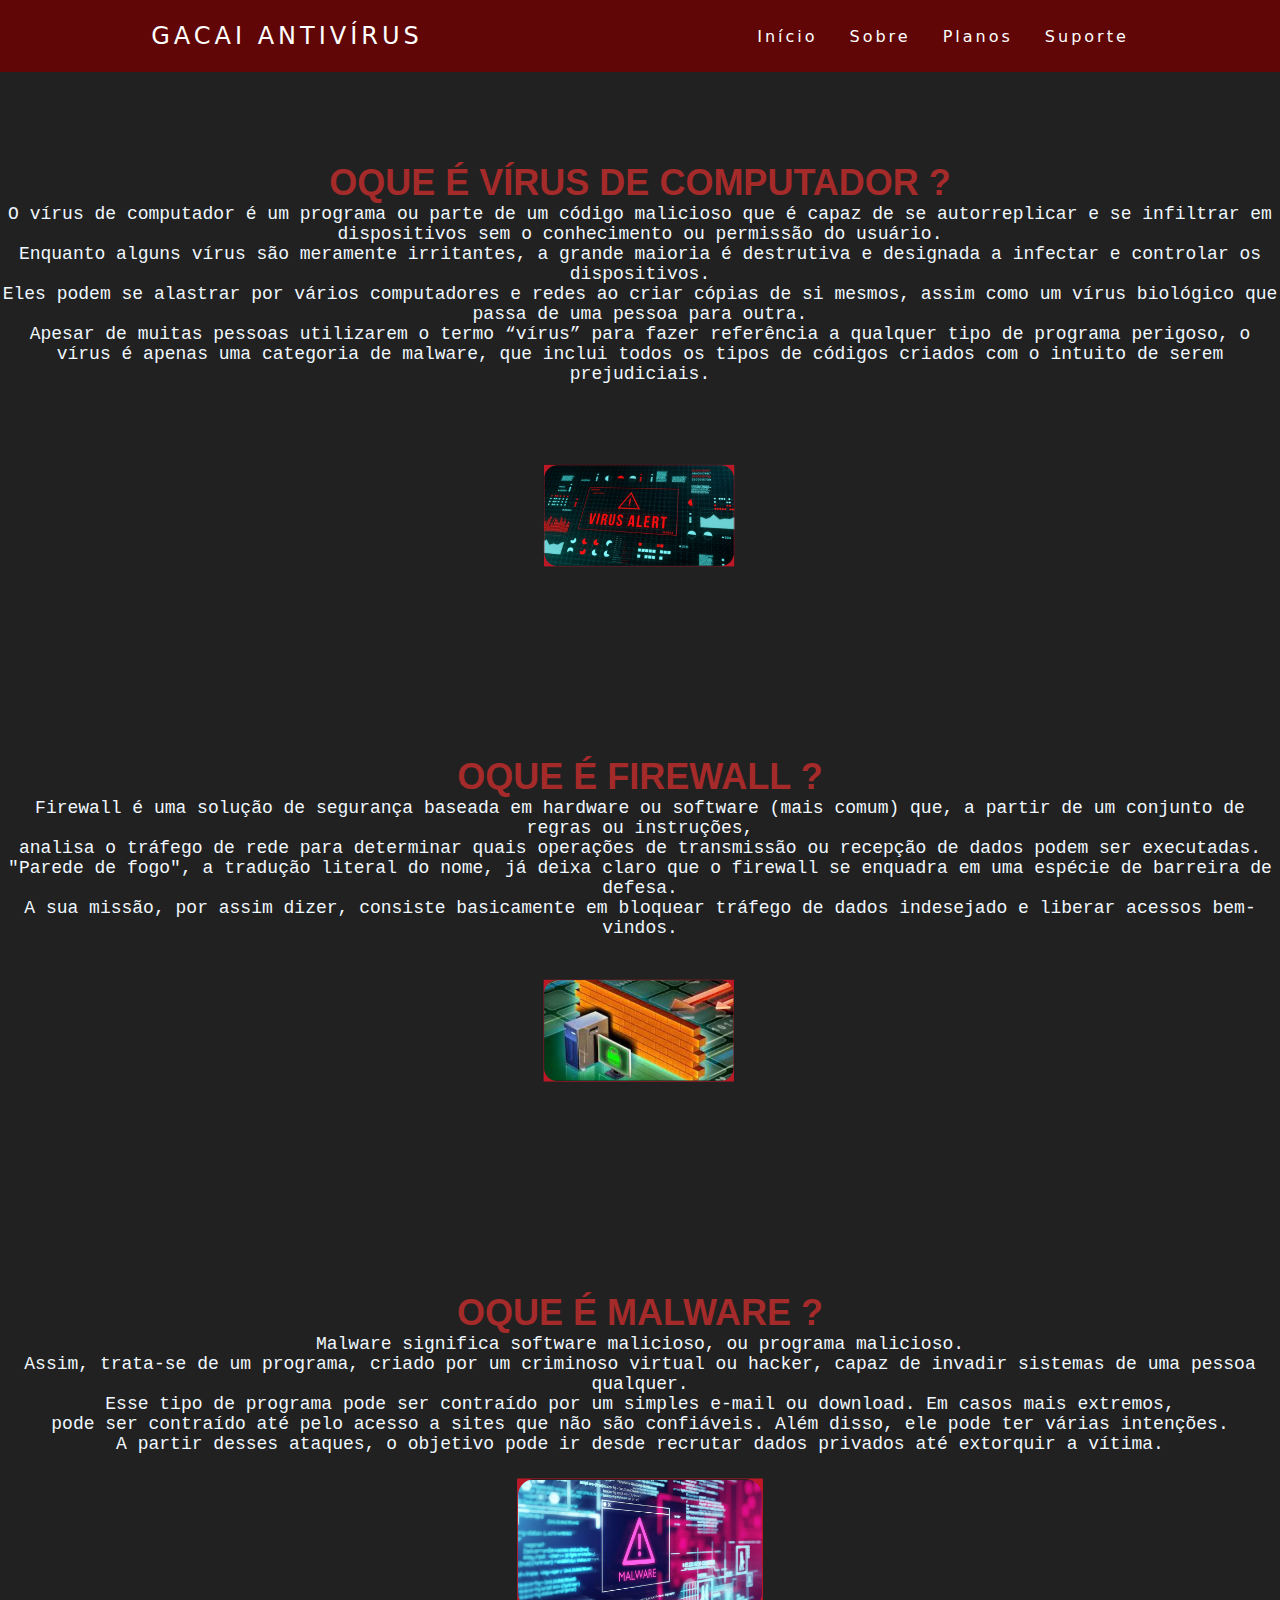
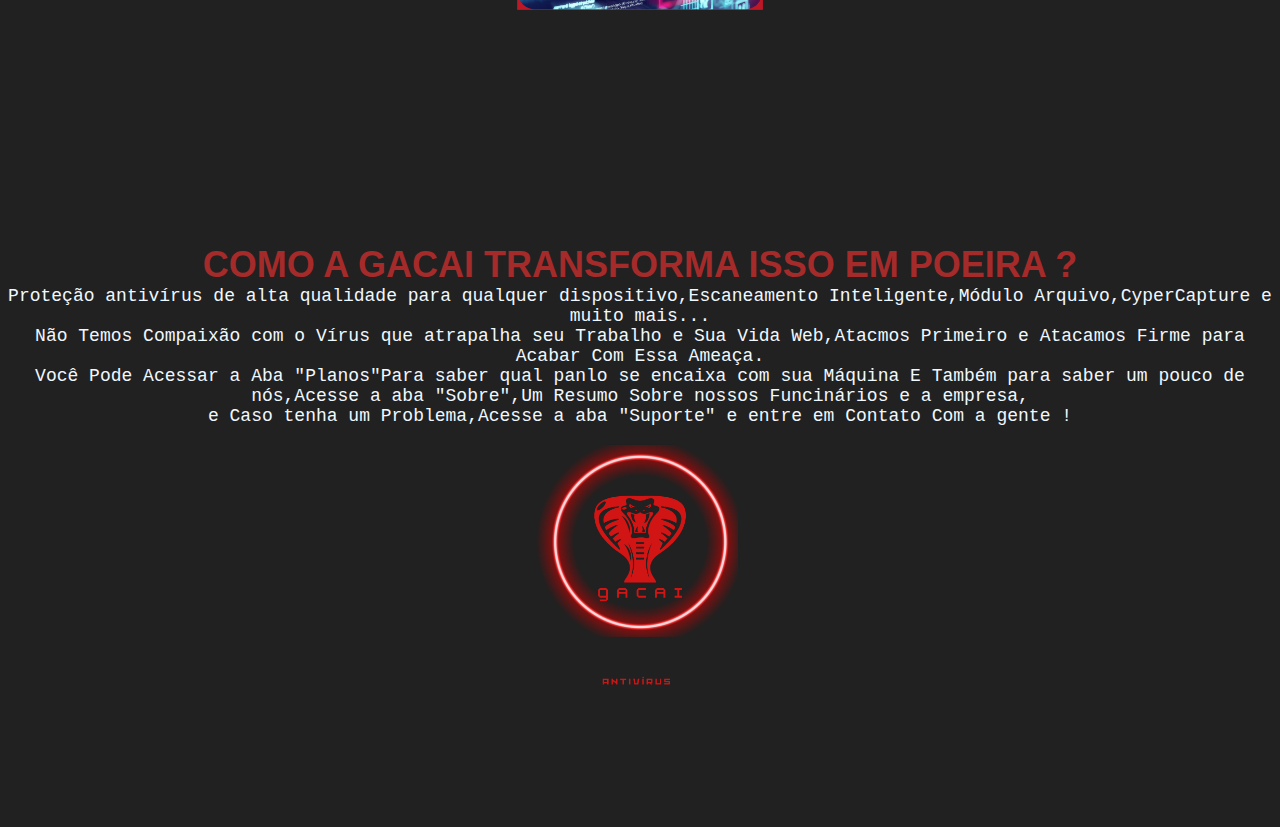
<file: Saiba.html>
﻿<!DOCTYPE html>
<html lang="pt-br">
<head>
    <meta charset="UTF-8" />
    <meta http-equiv="X-UA-Compatible" content="IE=edge" />
    <meta name="viewport" content="width=device-width, initial-scale=1.0" />
    <title>Saiba Mais</title>
    <link rel="stylesheet" href="Saiba.css" />
    <link rel="icon" href="logo.png">
</head>
<body>
    <header>
        <nav>
            <a class="logo" href="/">GACAI AntiVírus</a>
            <div class="mobile-menu">
                <div class="line1"></div>
                <div class="line2"></div>
                <div class="line3"></div>
            </div>
            <ul class="nav-list">
                <li><a href="index.html">Início</a></li>
                <li><a href="Sobre.html">Sobre</a></li>
                <li><a href="Planos.html">Planos</a></li>
                <li><a href="#">Suporte</a></li>
            </ul>
        </nav>
        <main>
        <h1> OQUE É VÍRUS DE COMPUTADOR ?</h1>
        <p>  
           O vírus de computador é um programa ou parte de um código malicioso que é capaz de se autorreplicar e se infiltrar em dispositivos sem o conhecimento ou permissão do usuário.<br />
            Enquanto alguns vírus são meramente irritantes, a grande maioria é destrutiva e designada a infectar e controlar os dispositivos.<br />
            Eles podem se alastrar por vários computadores e redes ao criar cópias de si mesmos, assim como um vírus biológico que passa de uma pessoa para outra.<br />
            Apesar de muitas pessoas utilizarem o termo “vírus” para fazer referência a qualquer tipo de programa perigoso, o vírus é apenas uma categoria de malware, que inclui todos os tipos de códigos criados com o intuito de serem prejudiciais.<br />
        </p>
            <center>
                <br />
                <div class="Img1">
                <img src="vírus.png" width="260" height="260" />
                    </div>
            </center>
            <center>
                <div class="hone">
                    <h1>OQUE É FIREWALL ?</h1>
                    <p>

                        Firewall é uma solução de segurança baseada em hardware ou software (mais comum) que, a partir de um conjunto de regras ou instruções,<br />
                        analisa o tráfego de rede para determinar quais operações de transmissão ou recepção de dados podem ser executadas.<br />
                        "Parede de fogo", a tradução literal do nome, já deixa claro que o firewall se enquadra em uma espécie de barreira de defesa. <br />
                        A sua missão, por assim dizer, consiste basicamente em bloquear tráfego de dados indesejado e liberar acessos bem-vindos.<br />
                    </p>
                </div>
                <div class="Img2">
                    <img src="firewall.png" width="260" height="260" />
                </div>
            </center>
            <center>
                <h1>OQUE É MALWARE ?</h1>
                <p>
                    Malware significa software malicioso, ou programa malicioso. <br />
                    Assim, trata-se de um programa, criado por um criminoso virtual ou hacker, capaz de invadir sistemas de uma pessoa qualquer.<br />
                    Esse tipo de programa pode ser contraído por um simples e-mail ou download. Em casos mais extremos, <br />
                    pode ser contraído até pelo acesso a sites que não são confiáveis. Além disso, ele pode ter várias intenções. <br />
                    A partir desses ataques, o objetivo pode ir desde recrutar dados privados até extorquir a vítima. <br />
                </p>
                <div class="Img3">
                <img src="malware.png" width="260" height="260" />
                </div>
                <br />
                <br />
            </center>
            <center>
                <h1>COMO A GACAI TRANSFORMA ISSO EM POEIRA ?</h1>
                <p>
                    Proteção antivírus de alta qualidade para qualquer dispositivo,Escaneamento Inteligente,Módulo Arquivo,CyperCapture e muito mais...<br />
                    Não Temos Compaixão com o Vírus que atrapalha seu Trabalho e Sua Vida Web,Atacmos Primeiro e Atacamos Firme para Acabar Com Essa Ameaça.<br />
                    Você Pode Acessar a Aba "Planos"Para saber qual panlo se encaixa com sua Máquina E Também para saber um pouco de nós,Acesse a aba "Sobre",Um Resumo Sobre nossos Funcinários e a empresa,<br />
                    e Caso tenha um Problema,Acesse a aba "Suporte" e entre em Contato Com a gente !<br />
                </p>
                <div class="Img3">
                    <img src="logo.png" width="260" height="260" />
                </div>
                <br />
                <br />
                <br />
                <br />
                <br />
                <br />
            </center>
        </main>
    </header>
    <script src="mobile-navbar.js"></script>
</file>
<file: style.css>
* {
  margin: 0;
  padding: 0;
}
.inicio {
    position: relative;
    bottom: -170px;
    left: 100px;
    text-align: center;
    width: 500px;
}

a {
  color: #fff;
  text-decoration: none;
  transition: 0.3s;
}

a:hover {
  opacity: 0.7;
}

.logo {
  font-size: 24px;
  text-transform: uppercase;
  letter-spacing: 4px;
}

nav {
    display: flex;
    justify-content: space-around;
    align-items: center;
    font-family: system-ui, -apple-system, Helvetica, Arial, sans-serif;
    background: #600606;
    height: 8vh;
}

main {
    background: #212121;
    background-size: cover;
    height: 92vh;
}
.nav-list {
  list-style: none;
  display: flex;
}

.nav-list li {
  letter-spacing: 3px;
  margin-left: 32px;
}
.mobile-menu {
  display: none;
  cursor: pointer;
}

.mobile-menu div {
  width: 32px;
  height: 2px;
  background: #fff;
  margin: 8px;
  transition: 0.3s;
}

@media (max-width: 999px) {
  body {
    overflow-x: hidden;
  }
  .nav-list {
    position: absolute;
    top: 8vh;
    right: 0;
    width: 50vw;
    height: 92vh;
    background: #23232e;
    flex-direction: column;
    align-items: center;
    justify-content: space-around;
    transform: translateX(100%);
    transition: transform 0.3s ease-in;
  }
  .nav-list li {
    margin-left: 0;
    opacity: 0;
  }
  .mobile-menu {
    display: block;
  }
}

.nav-list.active {
  transform: translateX(0);
}

@keyframes navLinkFade {
  from {
    opacity: 0;
    transform: translateX(50px);
  }
  to {
    opacity: 1;
    transform: translateX(0);
  }
}

.mobile-menu.active .line1 {
  transform: rotate(-45deg) translate(-8px, 8px);
}

.mobile-menu.active .line2 {
  opacity: 0;
}

.mobile-menu.active .line3 {
  transform: rotate(45deg) translate(-5px, -7px);
}
body{
    margin: 0;
}

h1 {
    font-family: "MierB03", "Helvetica", "Arial", sans-serif;
    color: #bc1826;
    text-align: Center;
    padding-top: 15vh;
    font-size: 36px;
}
h2 {
    font-family: Andale Mono, monospace;
    color: #bc1826;
    text-align: Center;
    padding-top: 15vh;
    font-size: 36px;
}
p{
    color: #bc1826;
    text-align: center;
    font-family: Andale Mono, monospace;
    font-size: 18px;
}

/* From uiverse.io by @Baimyrzaev */
button {
    padding: 20px 60px;
    background-color: #212121;
    border: none;
    left: 90vh;
    font-size: 18px;
    position: relative;
    /* overflow: hidden; */
    transition: 500ms;
    height: 10%;
}

    button span {
        color: white;
        position: relative;
        transition: 500ms;
        transition-delay: 500ms;
        font-size: 16px;
        text-transform: uppercase;
        letter-spacing: 2px;
        font-weight: 600;
    }

    button:before {
        content: '';
        position: absolute;
        width: 0%;
        height: 0%;
        left: 50%;
        right: 50%;
        top: 50%;
        bottom: 50%;
        transition: 500ms;
        transition-delay: 500ms;
        background-color: red;
        box-shadow: 0 0 10px red, 0 0 30px red, 0 0 50px red;
    }

    button div {
        transition: 500ms;
        position: absolute;
        background-color: red;
        box-shadow: 0 0 15px red, 0 0 30px red, 0 0 50px red;
    }

    button .top {
        width: 15px;
        height: 2px;
        top: 0;
        left: 0;
    }

    button .bottom {
        width: 15px;
        height: 2px;
        bottom: 0;
        right: 0;
    }

    button .left {
        width: 2px;
        height: 15px;
        top: 0;
        left: 0;
    }

    button .right {
        width: 2px;
        height: 15px;
        bottom: 0;
        right: 0;
    }

    button:hover {
        color: #000;
    }

        button:hover span {
            color: #000;
        }

        button:hover:before {
            width: 100%;
            height: 100%;
            top: 0;
            left: 0;
            right: 0;
            bottom: 0;
        }

        button:hover .top,
        button:hover .bottom {
            width: 100%;
        }

        button:hover .left,
        button:hover .right {
            height: 100%;
        }
        .img{
            float:right;
            margin: 5px;
        }
</file>
<file: Planos.css>
* {
  margin: 0;
  padding: 0;
}
.inicio {
    position: relative;
    bottom: -170px;
    left: 100px;
    text-align: center;
    width: 500px;
}

a {
  color: #fff;
  text-decoration: none;
  transition: 0.3s;
}

a:hover {
  opacity: 0.7;
}

.logo {
  font-size: 24px;
  text-transform: uppercase;
  letter-spacing: 4px;
}

nav {
    display: flex;
    justify-content: space-around;
    align-items: center;
    font-family: system-ui, -apple-system, Helvetica, Arial, sans-serif;
    background: #600606;
    height: 8vh;
}

main {
    background: #212121;
    background-size: cover;
    height: 92vh;
}
.nav-list {
  list-style: none;
  display: flex;
}

.nav-list li {
  letter-spacing: 3px;
  margin-left: 32px;
}
.mobile-menu {
  display: none;
  cursor: pointer;
}

.mobile-menu div {
  width: 32px;
  height: 2px;
  background: #fff;
  margin: 8px;
  transition: 0.3s;
}

@media (max-width: 999px) {
  body {
    overflow-x: hidden;
  }
  .nav-list {
    position: absolute;
    top: 8vh;
    right: 0;
    width: 50vw;
    height: 92vh;
    background: #23232e;
    flex-direction: column;
    align-items: center;
    justify-content: space-around;
    transform: translateX(100%);
    transition: transform 0.3s ease-in;
  }
  .nav-list li {
    margin-left: 0;
    opacity: 0;
  }
  .mobile-menu {
    display: block;
  }
}

.nav-list.active {
  transform: translateX(0);
}

@keyframes navLinkFade {
  from {
    opacity: 0;
    transform: translateX(50px);
  }
  to {
    opacity: 1;
    transform: translateX(0);
  }
}

.mobile-menu.active .line1 {
  transform: rotate(-45deg) translate(-8px, 8px);
}

.mobile-menu.active .line2 {
  opacity: 0;
}

.mobile-menu.active .line3 {
  transform: rotate(45deg) translate(-5px, -7px);
}
body {
    margin: 0;
    background-color: #212121;
}
/* From uiverse.io by @abrahamcalsin */
.plan-card {
    background: #A52A2A;
    width: 15rem;
    padding-left: 2rem;
    padding-right: 2rem;
    padding-top: 10px;
    padding-bottom: 20px;
    border-radius: 10px;
    border-bottom: 4px solid #000446;
    box-shadow: 0 6px 30px rgba(207, 212, 222, 0.3);
    font-family: "Poppins", sans-serif;
}

    .plan-card h2 {
        margin-bottom: 15px;
        font-size: 27px;
        font-weight: 600;
        color: #fff;
    }

        .plan-card h2 span {
            display: block;
            margin-top: -4px;
            color: #fff;
            font-size: 12px;
            font-weight: 400;
        }

.etiquet-price {
    position: relative;
    width: 14.46rem;
    margin-left: -0.65rem;
    padding: .2rem 1.2rem;
    border-radius: 5px 0 0 5px;
    color: #fff;
}

    .etiquet-price p {
        margin: 0;
        padding-top: .4rem;
        display: flex;
        font-size: 1.9rem;
        font-weight: 500;
    }

        .etiquet-price p:before {
            content: "R$";
            margin-right: 5px;
            font-size: 15px;
            font-weight: 300;
        }

        .etiquet-price p:after {
            content: "/Mes";
            margin-left: 5px;
            font-size: 15px;
            font-weight: 300;
        }

    .etiquet-price div {
        position: absolute;
        bottom: -23px;
        right: 0px;
        width: 0;
        height: 0;
        border-top: 13px solid #c58102;
        border-bottom: 10px solid transparent;
        border-right: 13px solid transparent;
        z-index: -6;
    }

.benefits-list {
    margin-top: 16px;
}

    .benefits-list ul {
        padding: 0;
        font-size: 14px;
    }

        .benefits-list ul li {
            color: #fff;
            list-style: none;
            margin-bottom: .2rem;
            display: flex;
            align-items: center;
            gap: .5rem;
        }

            .benefits-list ul li svg {
                width: .9rem;
                fill: currentColor;
            }

            .benefits-list ul li span {
                font-weight: 300;
            }

.button-get-plan {
    display: flex;
    justify-content: center;
    margin-top: 1.2rem;
}

    .button-get-plan a {
        display: flex;
        justify-content: center;
        align-items: center;
        background: #212121;
        color: #fff;
        padding: 10px 15px;
        border-radius: 5px;
        text-decoration: none;
        font-size: .8rem;
        letter-spacing: .05rem;
        font-weight: 500;
        transition: all 0.3s ease;
    }

        .button-get-plan a:hover {
            transform: translateY(-3%);
            box-shadow: 0 3px 10px rgba(207, 212, 222, 0.9);
        }

    .button-get-plan .svg-rocket {
        margin-right: 10px;
        width: .9rem;
        fill: currentColor;
    }
h1 {
    font-family: Arial Narrow, sans-serif;
    color: white;
    text-align: Center;
    padding-top: 3vh;
    font-size: 36px;
}
</file>
<file: Saiba.css>
* {
	margin: 0;
	padding: 0;
}

.inicio {
	position: relative;
	bottom: -170px;
	left: 100px;
	text-align: center;
	width: 500px;
}

a {
	color: #fff;
	text-decoration: none;
	transition: 0.3s;
}

	a:hover {
		opacity: 0.7;
	}

.logo {
	font-size: 24px;
	text-transform: uppercase;
	letter-spacing: 4px;
}

nav {
	display: flex;
	justify-content: space-around;
	align-items: center;
	font-family: system-ui, -apple-system, Helvetica, Arial, sans-serif;
	background: #600606;
	height: 8vh;
}

main {
	background: #212121;
	background-size: cover;
	height: 92vh;
}

.nav-list {
	list-style: none;
	display: flex;
}

	.nav-list li {
		letter-spacing: 3px;
		margin-left: 32px;
	}

.mobile-menu {
	display: none;
	cursor: pointer;
}

	.mobile-menu div {
		width: 32px;
		height: 2px;
		background: #fff;
		margin: 8px;
		transition: 0.3s;
	}

@media (max-width: 999px) {
	body {
		overflow-x: hidden;
	}

	.nav-list {
		position: absolute;
		top: 8vh;
		right: 0;
		width: 50vw;
		height: 92vh;
		background: #23232e;
		flex-direction: column;
		align-items: center;
		justify-content: space-around;
		transform: translateX(100%);
		transition: transform 0.3s ease-in;
	}

		.nav-list li {
			margin-left: 0;
			opacity: 0;
		}

	.mobile-menu {
		display: block;
	}
}

.nav-list.active {
	transform: translateX(0);
}

@keyframes navLinkFade {
	from {
		opacity: 0;
		transform: translateX(50px);
	}

	to {
		opacity: 1;
		transform: translateX(0);
	}
}

.mobile-menu.active .line1 {
	transform: rotate(-45deg) translate(-8px, 8px);
}

.mobile-menu.active .line2 {
	opacity: 0;
}

.mobile-menu.active .line3 {
	transform: rotate(45deg) translate(-5px, -7px);
}

body {
	margin: 0;
	background-color: #212121;
}
h1 {
	font-family: Arial Narrow, sans-serif;
	color: #A52A2A;
	text-align: Center;
	padding-top: 10vh;
	font-size: 36px;
}
p {
	color: #f0f8ff;
	text-align: center;
	font-family: Andale Mono, monospace;
	font-size: 18px;
}
.hone {
	font-family: Arial Narrow, sans-serif;
	color: #A52A2A;
	text-align: Center;
	padding-top: 0vh;
	font-size: 36px;
}
</file>
